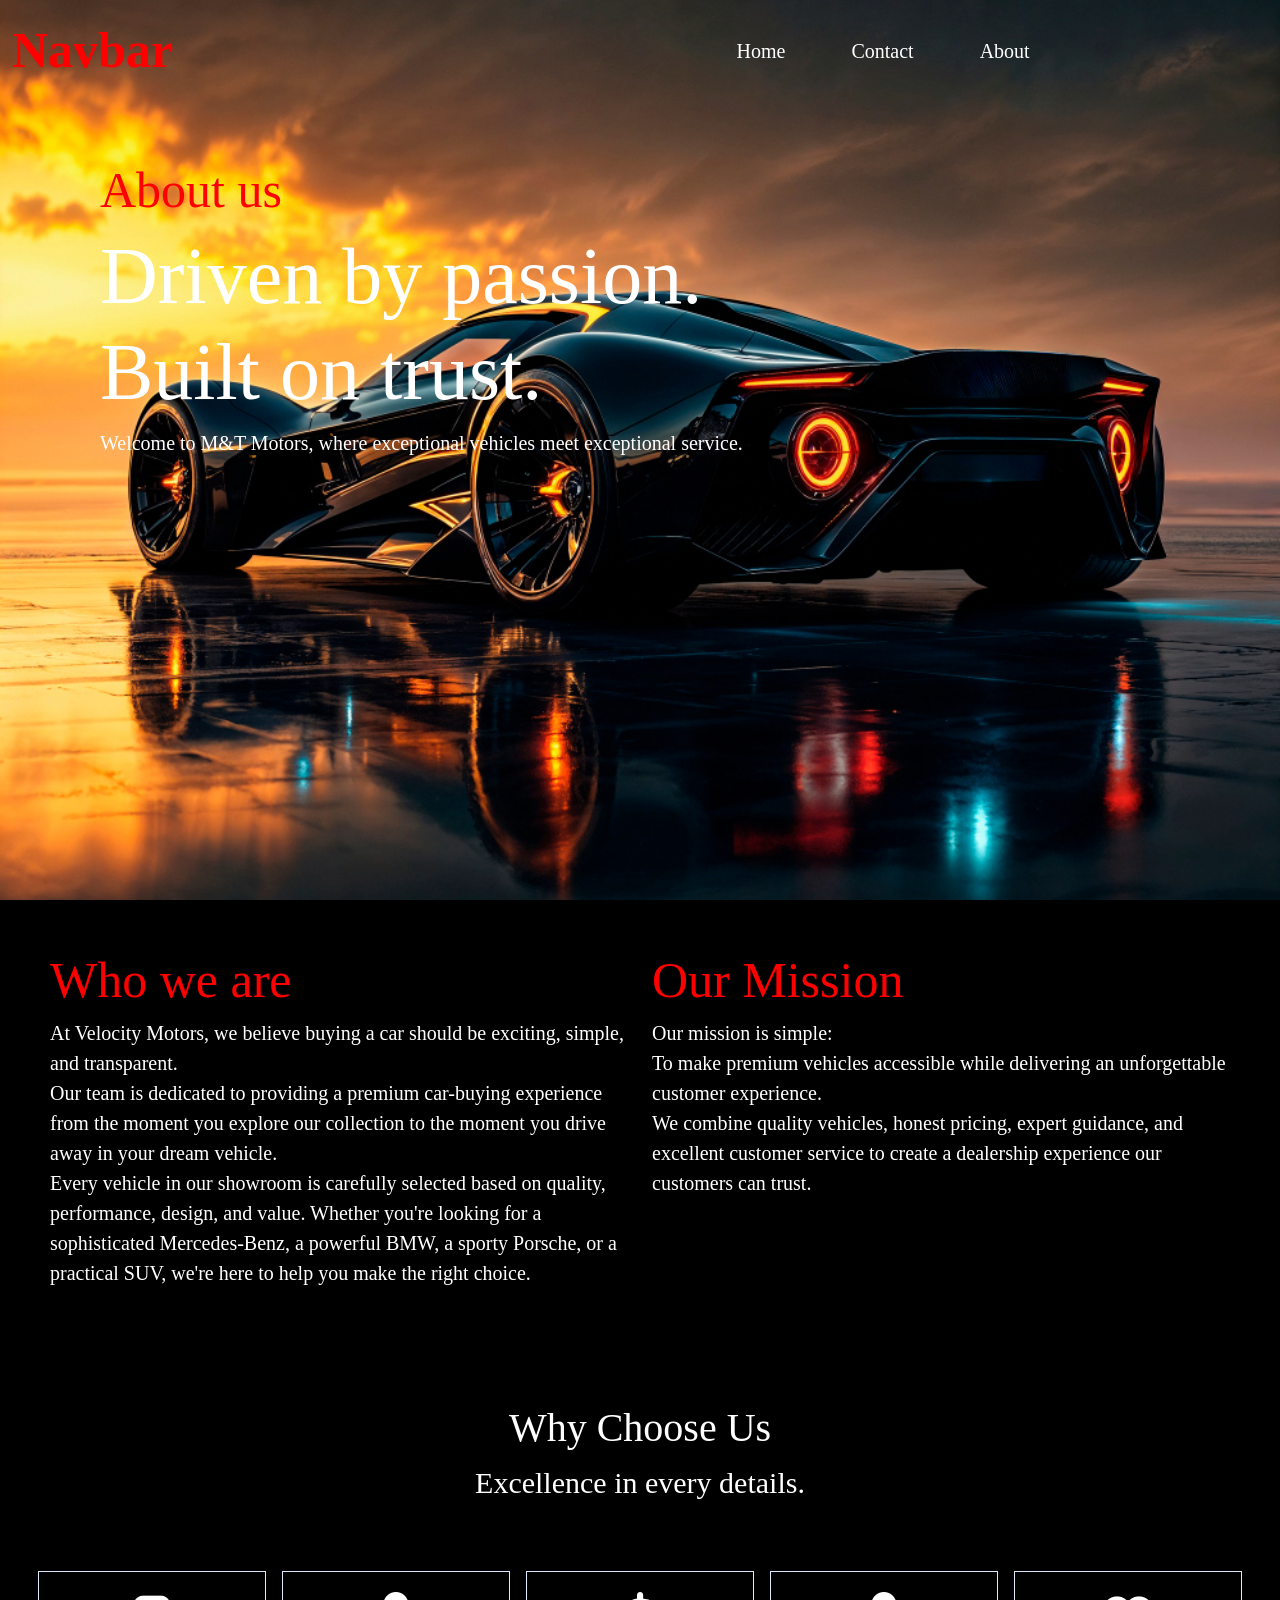
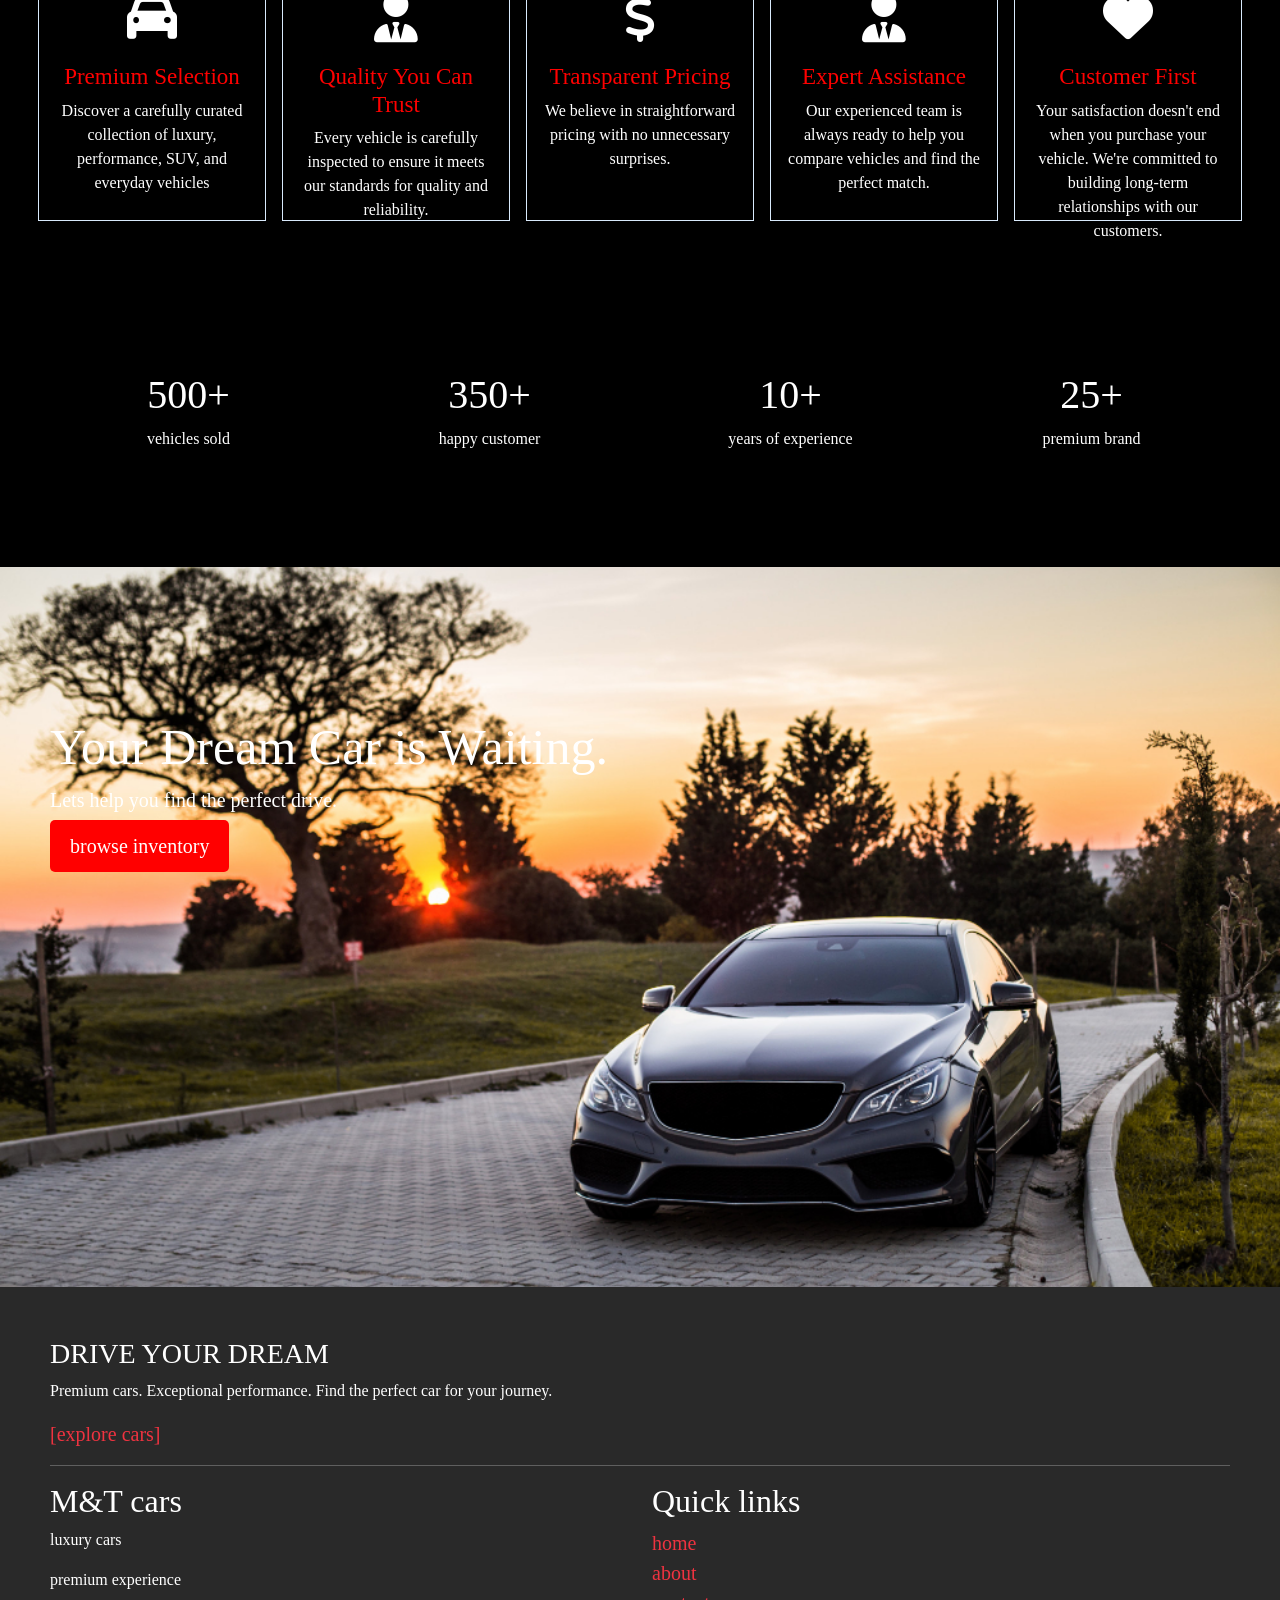
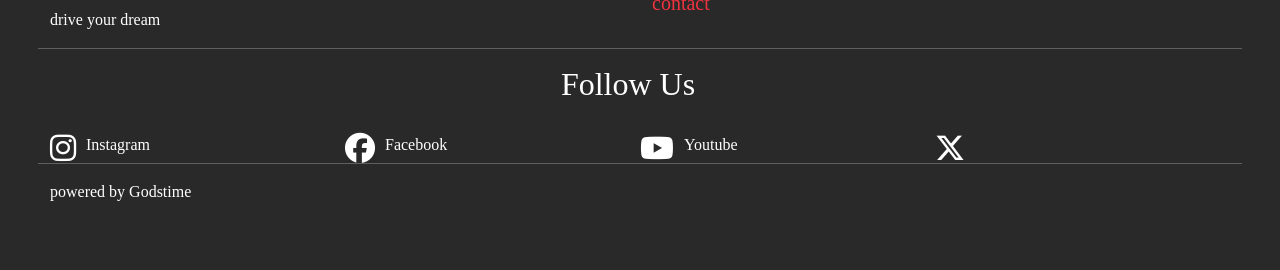
<file: about.html>
<!DOCTYPE html>
<html lang="en">
<head>
    <meta charset="UTF-8">
    <meta name="viewport" content="width=device-width, initial-scale=1.0">
    <title>Document</title>
     <link href="https://cdn.jsdelivr.net/npm/bootstrap@5.3.8/dist/css/bootstrap.min.css" rel="stylesheet"
    integrity="sha384-sRIl4kxILFvY47J16cr9ZwB07vP4J8+LH7qKQnuqkuIAvNWLzeN8tE5YBujZqJLB" crossorigin="anonymous">
  <script src="https://cdn.jsdelivr.net/npm/bootstrap@5.3.8/dist/js/bootstrap.bundle.min.js"
    integrity="sha384-FKyoEForCGlyvwx9Hj09JcYn3nv7wiPVlz7YYwJrWVcXK/BmnVDxM+D2scQbITxI"
    crossorigin="anonymous"></script>
    <link rel="stylesheet" href="./css/about.css">



     <!-- font awesome -->
  <link rel="stylesheet" href="https://cdnjs.cloudflare.com/ajax/libs/font-awesome/6.7.2/css/all.min.css">

</head>
<body>
    
    <!-- navigation -->
     <nav class="navbar navbar-expand-lg mynav">
  <div class="container-fluid">
    <a class="navbar-brand logo" href="#">Navbar</a>
    <button class="navbar-toggler" type="button" data-bs-toggle="collapse" data-bs-target="#navbarNav" aria-controls="navbarNav" aria-expanded="false" aria-label="Toggle navigation">
      <span class="navbar-toggler-icon"></span>
    </button>
    <div class="collapse navbar-collapse" id="navbarNav">
      <ul class="navbar-nav nav-list">
        <li class="nav-item">
          <a class="nav-link " aria-current="page" href="./index.html">Home</a>
        </li>
        <li class="nav-item">
          <a class="nav-link" href="./contact.html">Contact</a>
        </li>
        <li class="nav-item">
          <a class="nav-link" href="./about.html">About</a>
        </li>
      
      </ul>
    </div>
  </div>
</nav>

  </section>

  <section id="sen">
    <div class="jun">
     <h4 class="jun3">About us </h4>
    <h1 class="jun1">Driven by passion. <br> Built on trust.</h1>
    <p class="jun2">Welcome to M&T Motors, where exceptional vehicles meet exceptional service.</p>
    </div>
  </section>

<section class="us">
<div class="row">
    <div class="col-md">
      <h2>Who we are</h2>
      <p>At Velocity Motors, we believe buying a car should be exciting, simple, and transparent. <br>

Our team is dedicated to providing a premium car-buying experience from the moment you explore our collection to the moment you drive away in your dream vehicle. <br>

Every vehicle in our showroom is carefully selected based on quality, performance, design, and value. Whether you're looking for a sophisticated Mercedes-Benz, a powerful BMW, a sporty Porsche, or a practical SUV, we're here to help you make the right choice.</p>
    </div>
  <div class="col-md">
    <h2>Our Mission</h2>
    <p>Our mission is simple: <br>

To make premium vehicles accessible while delivering an unforgettable customer experience. <br>

We combine quality vehicles, honest pricing, expert guidance, and excellent customer service to create a dealership experience our customers can trust.</p>
  </div>
  </div>

</section>
  
  <section class="abo">
    <h1 class="par1">Why Choose Us</h1>
    <p class="par">Excellence in every details.</p>
    <div class="row gap-3">
      <div class="col-md boxes">
        <i class="fa-solid fa-car"></i>
        <h3>Premium Selection</h3>
        <p>Discover a carefully curated collection of luxury, performance, SUV, and everyday vehicles</p>
      </div>
      <div class="col-md boxes">
          <i class="fa-solid fa-user-tie"></i>
        <h3>Quality You Can Trust</h3>
        <p>Every vehicle is carefully inspected to ensure it meets our standards for quality and reliability.</p>
      </div>
      <div class="col-md boxes">
        <i class="fa-solid fa-dollar-sign"></i>
        <h3>Transparent Pricing</h3>
        <p>We believe in straightforward pricing with no unnecessary surprises.</p>
      </div>
      <div class="col-md boxes">
        <i class="fa-solid fa-user-tie"></i>
        <h3>Expert Assistance</h3>
        <p>Our experienced team is always ready to help you compare vehicles and find the perfect match.</p>
      </div>
      <div class="col-md boxes">
        <i class="fa-solid fa-heart"></i>
        <h3>Customer First</h3>
        <p>Your satisfaction doesn't end when you purchase your vehicle. We're committed to building long-term relationships with our customers.</p>
      </div>
    </div>

    <div class="row tre">
      <div class="col-md">
        <h1>500+</h1>
        <p>vehicles sold</p>
      </div>
      <div class="col-md">
        <h1>350+</h1>
        <p>happy customer</p>
      </div>
      <div class="col-md">
        <h1>10+</h1>
        <p>years of experience</p>
      </div>
      <div class="col-md">
        <h1>25+</h1>
        <p>premium brand</p>

      </div>
    </div> 
  </section>

  <section class="last-sec">
    <div class="last-div">
       <h2>Your Dream Car is Waiting.</h2>
    <p>Lets help you find the perfect drive.</p>
  <a href=""class="btn4">browse inventory</a>
    </div>
   
  
  </section>



 <section>
   <footer id="end">
    <div class="end-content">
      <h3>
        DRIVE YOUR DREAM</h3>
      <p> Premium cars. Exceptional performance.
  Find the perfect car for your journey.</p>
  <a href="">[explore cars]</a>
    </div>
    <hr>

    <div class="row">
      <div class="col-md">
        <h2>M&T cars</h2>
        <p>luxury cars</p>
        <p>premium experience</p>
        <p>drive your dream</p>
      </div>
      <div class="col-md vet">
        <h2>Quick links</h2>
        <a href="">home</a><br>
        <a href="">about</a><br>
        <a href="">contact</a>
      </div>
      <hr>

      <div class="row">
        <h2 class="socials">Follow Us</h2>
        <div class="col-md last"><i class="fa-brands fa-instagram"></i>Instagram </div>
        <div class="col-md last"><i class="fa-brands fa-facebook"></i>Facebook</div>
        <div class="col-md last" ><i class="fa-brands fa-youtube"></i>Youtube</div>
        <div class="col-md last"><i class="fa-brands fa-x-twitter"></i></div>
      </div>
      <hr>
      <p>powered by Godstime</p>
    </div>

  </footer>
 </section>
   
</body>
</html>
</file>
<file: css/about.css>
* {
    margin: 0;
    padding: 0;
    box-sizing: border-box;
}

img {
    width: 100%;
}
body{
    background-color: black;
    font-family: 'Times New Roman', Times, serif;
}

    /* navigation */

  .nav-list a {
  color: white;
  font-size: 20px;


}

.nav-list {
  padding-left: 50%;
  gap: 50px;
}

.logo {
  font-size: 50px;
  font-weight: bold;
  color: red;
}

.mynav {
  z-index: 1;
  position: absolute;
  width: 100%;

}  




#sen{
    height: 100vh;
    background-image: url(../images/2151955583.jpg);
    background-size: cover;
    background-position: center;
    background-repeat: no-repeat;
    position: relative;
}


.jun{
color: white;
padding-left: 100px;
  padding-top: 160px;
  font-size: 20px;
}
.jun1{
     font-size: 80px;
}
.jun3{
    font-size: 50px;
    color: red;
}
.us{
    padding: 50px;
    color: white;
    font-family: 'Times New Roman', Times, serif;
    font-size: 20px;
}
.us h2{
    font-size: 50px;
    color: red;
}
.abo{
    padding: 50px;
}
.par1{
    text-align: center;
}
.par{
    text-align: center;
    font-size: 30px;
}
.boxes{
    height: 250px;
     border: 1px solid #d9eafc;
     box-shadow: 0 4px 6px rgba(0, 0, 0, 0.1);
     text-align: center;
     margin-top: 50px;

}
.boxes i{
    font-size: 50px;
    color: white;
    padding-top: 20px;

}
.boxes h3{
    font-size: 23px;
    color: red;
    padding-top: 20px;
}
.boxes p{
    color: white;
}
.tre{
margin-top: 150px;
margin-bottom: 50px;
}
.tre h1{
    color: red;
    text-align: center;
}
.tre p{
    text-align: center;
}
.last-sec{
    background-image: url(../images/4045.jpg);
    background-position: center;
    background-repeat: no-repeat;
    background-size: cover;
    height: 80vh;
    
}

.last-sec h2{
    color: white;
    font-size: 50px;

}
.last-sec p{
    color: white;
    font-size: 20px;
}
.last-div{
    padding-left: 50px;
    padding-top: 150px;
}
.btn4{
    background-color: red;
    color: white;
    padding: 15px 20px;
    cursor: pointer;
    font-size: 20px;
    border-radius: 5px;
    text-decoration: none;
    margin-top: 50px !important;
}
.abo h1,p{
    color: white;
}




















#end{
  padding: 50px;
  background-color: #292929;
  color: white;
}
.socials{
  text-align: center;
  margin-bottom: 30px;
}
/* .end-content{
  text-align: center;
} */
#end i{
  font-size: 30px;
  
  gap: 10px;
}
.last{
  display: flex;
  gap: 10px;
}
.end-content a{
  text-decoration: none;
  font-size: 20px;
  color: #ef3340;

}
.vet a{
  text-decoration: none;
  font-size: 20px;
  color: #ef3340;
}



@media screen and (max-width: 768px) {
    .nav-list{
        padding-left: 0;
    }
     .mynav {
  z-index: 1;
  width: 100%;
  position: static;
  background-color:black;
  

}

    .jun1{
        font-size: 40px;
    }
    #sen{
        height: 70vh;
    }
    .jun{
        padding-left: 40px;
    }
}
</file>
